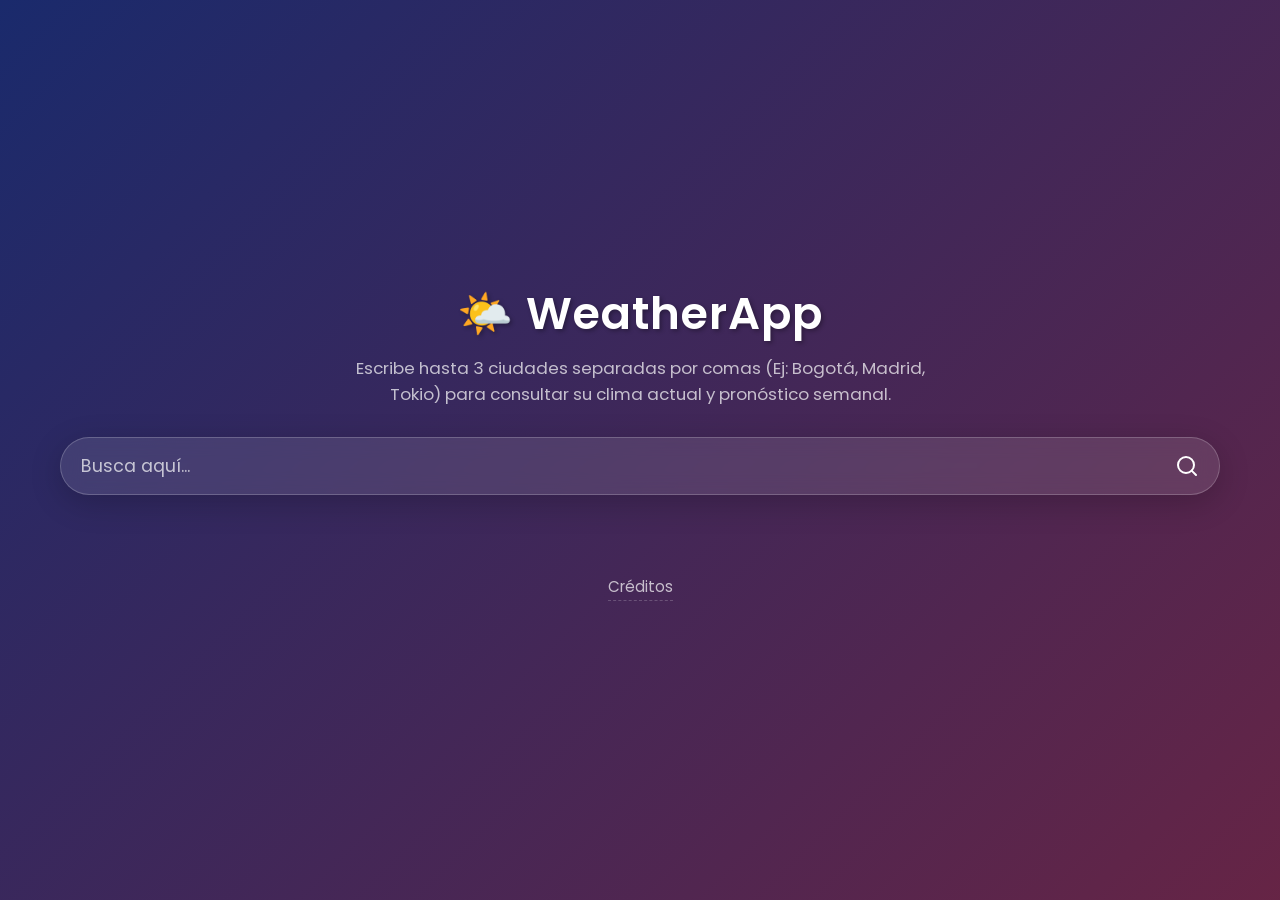
<file: index.html>
<!DOCTYPE html>
<html lang="es">
<head>
    <meta charset="UTF-8">
    <meta name="viewport" content="width=device-width, initial-scale=1.0">
    <title>Aplicación del Clima | Premium</title>
    <meta name="description" content="Consulta el clima de hasta 3 ciudades con un diseño moderno.">
    <link href="https://fonts.googleapis.com/css2?family=Poppins:wght@300;400;600&display=swap" rel="stylesheet">
    <link rel="stylesheet" href="css/style.css">
</head>
<body>
    <main class="app-container">
        <header class="app-header">
            <h1 class="main-title">🌤️ WeatherApp</h1>
            <p class="app-instructions">Escribe hasta 3 ciudades separadas por comas (Ej: Bogotá, Madrid, Tokio) para consultar su clima actual y pronóstico semanal.</p>
        </header>

        <section class="search-section">
            <form id="search-form" class="search-box">
                <input type="text" id="city-input" placeholder="Busca aquí..." autocomplete="off" required>
                <button type="submit" aria-label="Buscar">
                    <svg width="24" height="24" viewBox="0 0 24 24" fill="none" xmlns="http://www.w3.org/2000/svg">
                        <path d="M11 19C15.4183 19 19 15.4183 19 11C19 6.58172 15.4183 3 11 3C6.58172 3 3 6.58172 3 11C3 15.4183 6.58172 19 11 19Z" stroke="currentColor" stroke-width="2" stroke-linecap="round" stroke-linejoin="round"/>
                        <path d="M21 21L16.65 16.65" stroke="currentColor" stroke-width="2" stroke-linecap="round" stroke-linejoin="round"/>
                    </svg>
                </button>
            </form>
        </section>

        <div id="status-container" class="status-container hidden">
            <div id="loading" class="hidden">
                <div class="spinner"></div>
                <p>Procesando...</p>
            </div>
            
            <div id="error-message" class="error-message hidden">
                <p></p>
            </div>
        </div>

        <section id="cards-container" class="cards-layout">
            <!-- Las tarjetas se generan dinámicamente aquí -->
        </section>

        <!-- Pie de página: Créditos y Atribuciones -->
        <footer class="app-footer">
            <span class="credits-label">Créditos</span>
            <div class="tooltip-box">
                Datos meteorológicos proveídos gratuitamente por <a href="https://open-meteo.com/" target="_blank" rel="noopener noreferrer">Open-Meteo</a>.<br>
                Datos geográficos base cortesía de contribuyentes en <a href="https://www.openstreetmap.org/copyright" target="_blank" rel="noopener noreferrer">OpenStreetMap</a>.
            </div>
        </footer>
    </main>

    <!-- Scripts -->
    <script src="js/api.js"></script>
    <script src="js/ui.js"></script>
    <script src="js/app.js"></script>
</body>
</html>
</file>
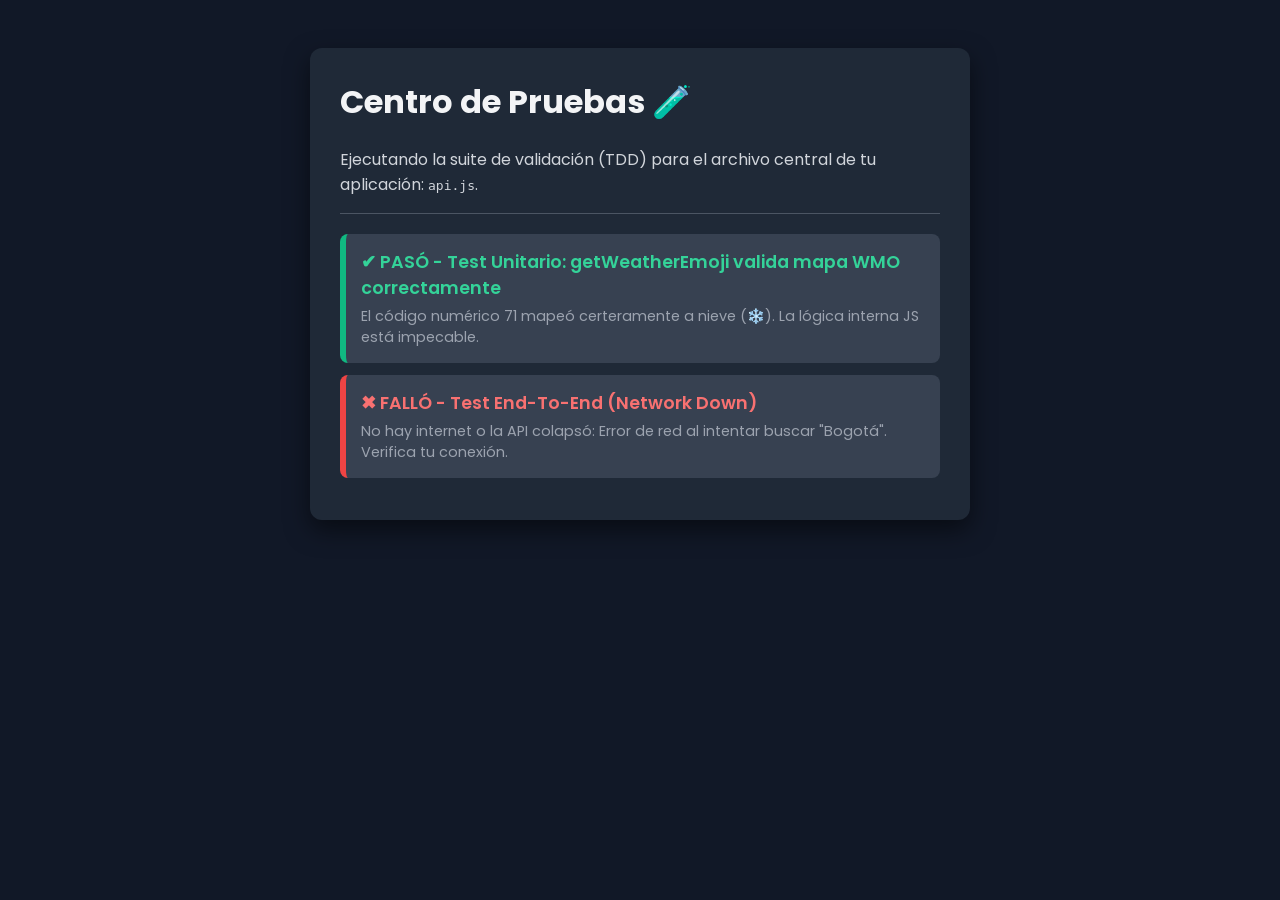
<file: test.html>
<!DOCTYPE html>
<html lang="es">
<head>
    <meta charset="UTF-8">
    <meta name="viewport" content="width=device-width, initial-scale=1.0">
    <title>Automated Tests | WeatherApp</title>
    <!-- Usamos una fuente agradable de Google -->
    <link href="https://fonts.googleapis.com/css2?family=Poppins:wght@400;600&display=swap" rel="stylesheet">
    <style>
        body { 
            font-family: 'Poppins', sans-serif; 
            background: #111827; 
            padding: 40px; 
            color: #d1d5db; 
        }
        .test-container { 
            max-width: 600px; 
            margin: 0 auto; 
            background: #1f2937; 
            padding: 30px; 
            border-radius: 12px; 
            box-shadow: 0 10px 25px rgba(0,0,0,0.5); 
        }
        h1 { margin-top: 0; color: #f3f4f6; }
        .test-item { 
            padding: 15px; 
            margin-bottom: 12px; 
            border-radius: 8px; 
            border-left: 6px solid #4b5563; 
            background: #374151; 
        }
        .test-passed { border-left-color: #10b981; }
        .test-failed { border-left-color: #ef4444; }
        .status { font-weight: 600; margin-bottom: 5px; font-size: 1.1rem; }
        .passed-text { color: #34d399; }
        .failed-text { color: #f87171; }
        small { display: block; margin-top: 5px; color: #9ca3af; font-size: 0.9rem; }
    </style>
</head>
<body>

    <div class="test-container">
        <h1>Centro de Pruebas 🧪</h1>
        <p>Ejecutando la suite de validación (TDD) para el archivo central de tu aplicación: <code>api.js</code>.</p>
        <hr style="border: 0; border-bottom: 1px solid #4b5563; margin-bottom: 20px;">
        <div id="results"></div>
    </div>

    <!-- Cargamos EXCLUSIVAMENTE el core de datos, ignorando la interfaz y la hoja CSS principal -->
    <script src="js/api.js"></script>

    <!-- Nuestro propio pequeño Framework de Pruebas "Vainilla" -->
    <script>
        const resultsEl = document.getElementById('results');

        // Función para pintar la prueba en la pantalla
        function appendResult(name, passed, detail = '') {
            const div = document.createElement('div');
            div.className = 'test-item ' + (passed ? 'test-passed' : 'test-failed');
            div.innerHTML = `
                <div class="status ${passed ? 'passed-text' : 'failed-text'}">
                    ${passed ? '✔ PASÓ' : '✖ FALLÓ'} - ${name}
                </div>
                ${detail ? `<small>${detail}</small>` : ''}
            `;
            resultsEl.appendChild(div);
        }

        // --- INICIO DE PRUEBAS ---
        async function runTests() {
            // Prueba 1: Únitaria
            try {
                // Suministramos código 71 (Debe devolver nieve según nuestro JSDoc y funciones) 
                const nieveEmoji = getWeatherEmoji(71);
                
                if (nieveEmoji === '❄️') {
                    appendResult('Test Unitario: getWeatherEmoji valida mapa WMO correctamente', true, 'El código numérico 71 mapeó certeramente a nieve (❄️). La lógica interna JS está impecable.');
                } else {
                    appendResult('Test Unitario en el Diccionario de Climas', false, 'Se esperaba el símbolo de nieve pero devolvió: ' + nieveEmoji);
                }
            } catch (error) {
                appendResult('Test Unitario Crítico (Error de compilación)', false, error.message);
            }

            // Prueba 2: Integración (Verificamos que el API endpoint de Internet responde correctamente)
            try {
                // Buscamos una ciudad determinística ("Bogotá") y le preguntamos a los servidores de un tercero
                const coords = await getCoordinates('Bogotá');
                
                // Evaluamos que la respuesta SI traiga País y que ese país sí se asigne a Colombia (sujeto a la DB de Open-Meteo)
                if (coords && coords.lat && coords.country === 'Colombia') {
                    appendResult('Test End-To-End (Red): getCoordinates se comunica la Nube', true, 
                        `Handshake exitoso la API externa. Múltiple validación correcta: Se encontró a Bogotá como país Colombia en Latitud: ${coords.lat.toFixed(2)}.`
                    );
                } else {
                    appendResult('Test End-To-End: Comunicación', false, 'La API de Meteo.com respondió pero los atributos de respuesta mutaron o la estructura de datos se rompió.');
                }
            } catch (error) {
                appendResult('Test End-To-End (Network Down)', false, 'No hay internet o la API colapsó: ' + error.message);
            }
        }

        // Disparar las pruebas al abrir la página
        runTests();
    </script>
</body>
</html>
</file>
<file: css/style.css>
:root {
    --bg-color-1: #1a2a6c;
    --bg-color-2: #b21f1f;
    --bg-color-3: #fdbb2d;
    --text-primary: #ffffff;
    --text-secondary: rgba(255, 255, 255, 0.7);
    --glass-bg: rgba(255, 255, 255, 0.1);
    --glass-border: rgba(255, 255, 255, 0.2);
    --glass-shadow: rgba(0, 0, 0, 0.2);
}

* {
    margin: 0;
    padding: 0;
    box-sizing: border-box;
}

body {
    font-family: 'Poppins', sans-serif;
    color: var(--text-primary);
    min-height: 100vh;
    display: flex;
    justify-content: center;
    align-items: center;
    background: linear-gradient(135deg, var(--bg-color-1), var(--bg-color-2), var(--bg-color-3));
    background-size: 400% 400%;
    animation: gradientBG 15s ease infinite;
}

@keyframes gradientBG {
    0% { background-position: 0% 50%; }
    50% { background-position: 100% 50%; }
    100% { background-position: 0% 50%; }
}

.app-container {
    width: 100%;
    max-width: 1200px;
    padding: 20px;
}

/* Título e Instrucciones */
.app-header {
    text-align: center;
    margin-bottom: 30px;
}

.main-title {
    font-size: 2.8rem;
    font-weight: 600;
    margin-bottom: 8px;
    letter-spacing: 1px;
    text-shadow: 2px 2px 4px rgba(0,0,0,0.3);
}

.app-instructions {
    color: var(--text-secondary);
    font-size: 1.05rem;
    max-width: 600px;
    margin: 0 auto;
}

/* Barra de Busqueda Estilo Glass */
.search-box {
    display: flex;
    align-items: center;
    background: var(--glass-bg);
    border: 1px solid var(--glass-border);
    border-radius: 30px;
    padding: 5px 20px;
    backdrop-filter: blur(10px);
    -webkit-backdrop-filter: blur(10px);
    box-shadow: 0 8px 32px var(--glass-shadow);
    margin-bottom: 30px;
    transition: all 0.3s ease;
}

.search-box:focus-within {
    background: rgba(255, 255, 255, 0.2);
    box-shadow: 0 8px 40px rgba(0, 0, 0, 0.3);
}

.search-box input {
    flex: 1;
    background: transparent;
    border: none;
    outline: none;
    color: var(--text-primary);
    font-size: 1.1rem;
    padding: 10px 0;
    font-family: inherit;
}

.search-box input::placeholder {
    color: var(--text-secondary);
}

.search-box button {
    background: transparent;
    border: none;
    color: var(--text-primary);
    cursor: pointer;
    display: flex;
    align-items: center;
    justify-content: center;
    transition: transform 0.2s;
}

.search-box button:hover {
    transform: scale(1.1);
}

/* Tarjeta del Clima */
/* Contenedor centralizado para estados */
.status-container {
    display: flex;
    flex-direction: column;
    align-items: center;
    margin-bottom: 20px;
}

/* Layout dinámico de tarjetas */
.cards-layout {
    display: flex;
    flex-wrap: wrap;
    gap: 20px;
    justify-content: center;
}

.weather-card {
    flex: 1 1 300px;
    max-width: 350px;
    background: var(--glass-bg);
    border: 1px solid var(--glass-border);
    border-radius: 20px;
    padding: 30px;
    backdrop-filter: blur(15px);
    -webkit-backdrop-filter: blur(15px);
    box-shadow: 0 8px 32px var(--glass-shadow);
    text-align: center;
    transition: opacity 0.4s ease, transform 0.4s ease;
}

.weather-card.hidden {
    opacity: 0;
    transform: translateY(20px);
    pointer-events: none;
    display: none;
}

/* Loader */
.spinner {
    width: 40px;
    height: 40px;
    border: 4px solid var(--glass-border);
    border-top: 4px solid var(--text-primary);
    border-radius: 50%;
    animation: spin 1s linear infinite;
    margin: 0 auto 15px auto;
}

@keyframes spin {
    0% { transform: rotate(0deg); }
    100% { transform: rotate(360deg); }
}

.hidden {
    display: none !important;
}

/* Contenido del Clima */
.weather-header h1 {
    font-size: 2rem;
    font-weight: 600;
    margin-bottom: 20px;
    text-transform: capitalize;
}

.weather-body .temperature {
    display: flex;
    justify-content: center;
    align-items: flex-start;
    margin-bottom: 10px;
}

.weather-body h2 {
    font-size: 4.5rem;
    font-weight: 600;
    line-height: 1;
}

.weather-body .unit {
    font-size: 1.5rem;
    margin-top: 10px;
}

.weather-description {
    font-size: 1.2rem;
    color: var(--text-secondary);
    margin-bottom: 30px;
    text-transform: capitalize;
}

.weather-details {
    display: flex;
    justify-content: center;
    border-top: 1px solid var(--glass-border);
    padding-top: 20px;
}

.detail-box {
    display: flex;
    flex-direction: column;
    align-items: center;
}

.detail-label {
    font-size: 0.9rem;
    color: var(--text-secondary);
    margin-bottom: 5px;
}

.detail-value {
    font-size: 1.1rem;
    font-weight: 600;
}

.error-message {
    color: #ffb4b4;
    font-weight: 600;
}

/* Pronóstico Diario (7 Días) */
.forecast-container {
    display: flex;
    gap: 12px;
    margin-top: 25px;
    padding-top: 20px;
    border-top: 1px solid var(--glass-border);
    overflow-x: auto;
    padding-bottom: 5px;
    scrollbar-width: thin;
    scrollbar-color: var(--glass-border) transparent;
}

.forecast-container::-webkit-scrollbar {
    height: 4px;
}
.forecast-container::-webkit-scrollbar-thumb {
    background: var(--glass-border);
    border-radius: 4px;
}

.forecast-item {
    display: flex;
    flex-direction: column;
    align-items: center;
    min-width: 45px;
    justify-content: space-between;
}

.forecast-item .day-name {
    font-size: 0.85rem;
    font-weight: 600;
    text-transform: capitalize;
    color: var(--text-secondary);
}

.forecast-item .day-icon {
    font-size: 1.5rem;
    margin: 8px 0;
}

.forecast-item .day-temps {
    font-size: 0.85rem;
    display: flex;
    flex-direction: column;
    align-items: center;
}

.forecast-item .day-temps .max {
    font-weight: 600;
    color: var(--text-primary);
}

.forecast-item .day-temps .min {
    color: var(--text-secondary);
    font-size: 0.75rem;
}

/* Atribuciones y Footer (Tooltip Hover) */
.app-footer {
    text-align: center;
    margin-top: 50px;
    padding-bottom: 20px;
    position: relative;
    display: flex;
    justify-content: center;
}

.credits-label {
    cursor: help;
    font-size: 0.95rem;
    color: var(--text-secondary);
    border-bottom: 1px dashed var(--glass-border);
    padding-bottom: 2px;
    transition: color 0.3s ease;
}

.credits-label:hover {
    color: var(--text-primary);
}

.tooltip-box {
    position: absolute;
    bottom: 100%;
    left: 50%;
    transform: translateX(-50%) translateY(10px);
    background: rgba(20, 20, 40, 0.95);
    border: 1px solid var(--glass-border);
    backdrop-filter: blur(10px);
    color: var(--text-secondary);
    padding: 15px;
    border-radius: 12px;
    font-size: 0.85rem;
    width: max-content;
    max-width: 320px;
    text-align: center;
    line-height: 1.5;
    box-shadow: 0 10px 25px rgba(0,0,0,0.5);
    opacity: 0;
    visibility: hidden;
    transition: opacity 0.3s ease, transform 0.3s ease, visibility 0.3s;
    z-index: 100;
}

/* Triángulo Decorativo para el Tooltip (Flecha) */
.tooltip-box::after {
    content: '';
    position: absolute;
    top: 100%;
    left: 50%;
    margin-left: -8px;
    border-width: 8px;
    border-style: solid;
    border-color: rgba(20, 20, 40, 0.95) transparent transparent transparent;
}

.app-footer:hover .tooltip-box {
    opacity: 1;
    visibility: visible;
    transform: translateX(-50%) translateY(-10px); /* Sube suavemente y aparece mágicamente */
}

.tooltip-box a {
    color: var(--text-primary);
    text-decoration: none;
    font-weight: 600;
}

.tooltip-box a:hover {
    text-decoration: underline;
}
</file>
